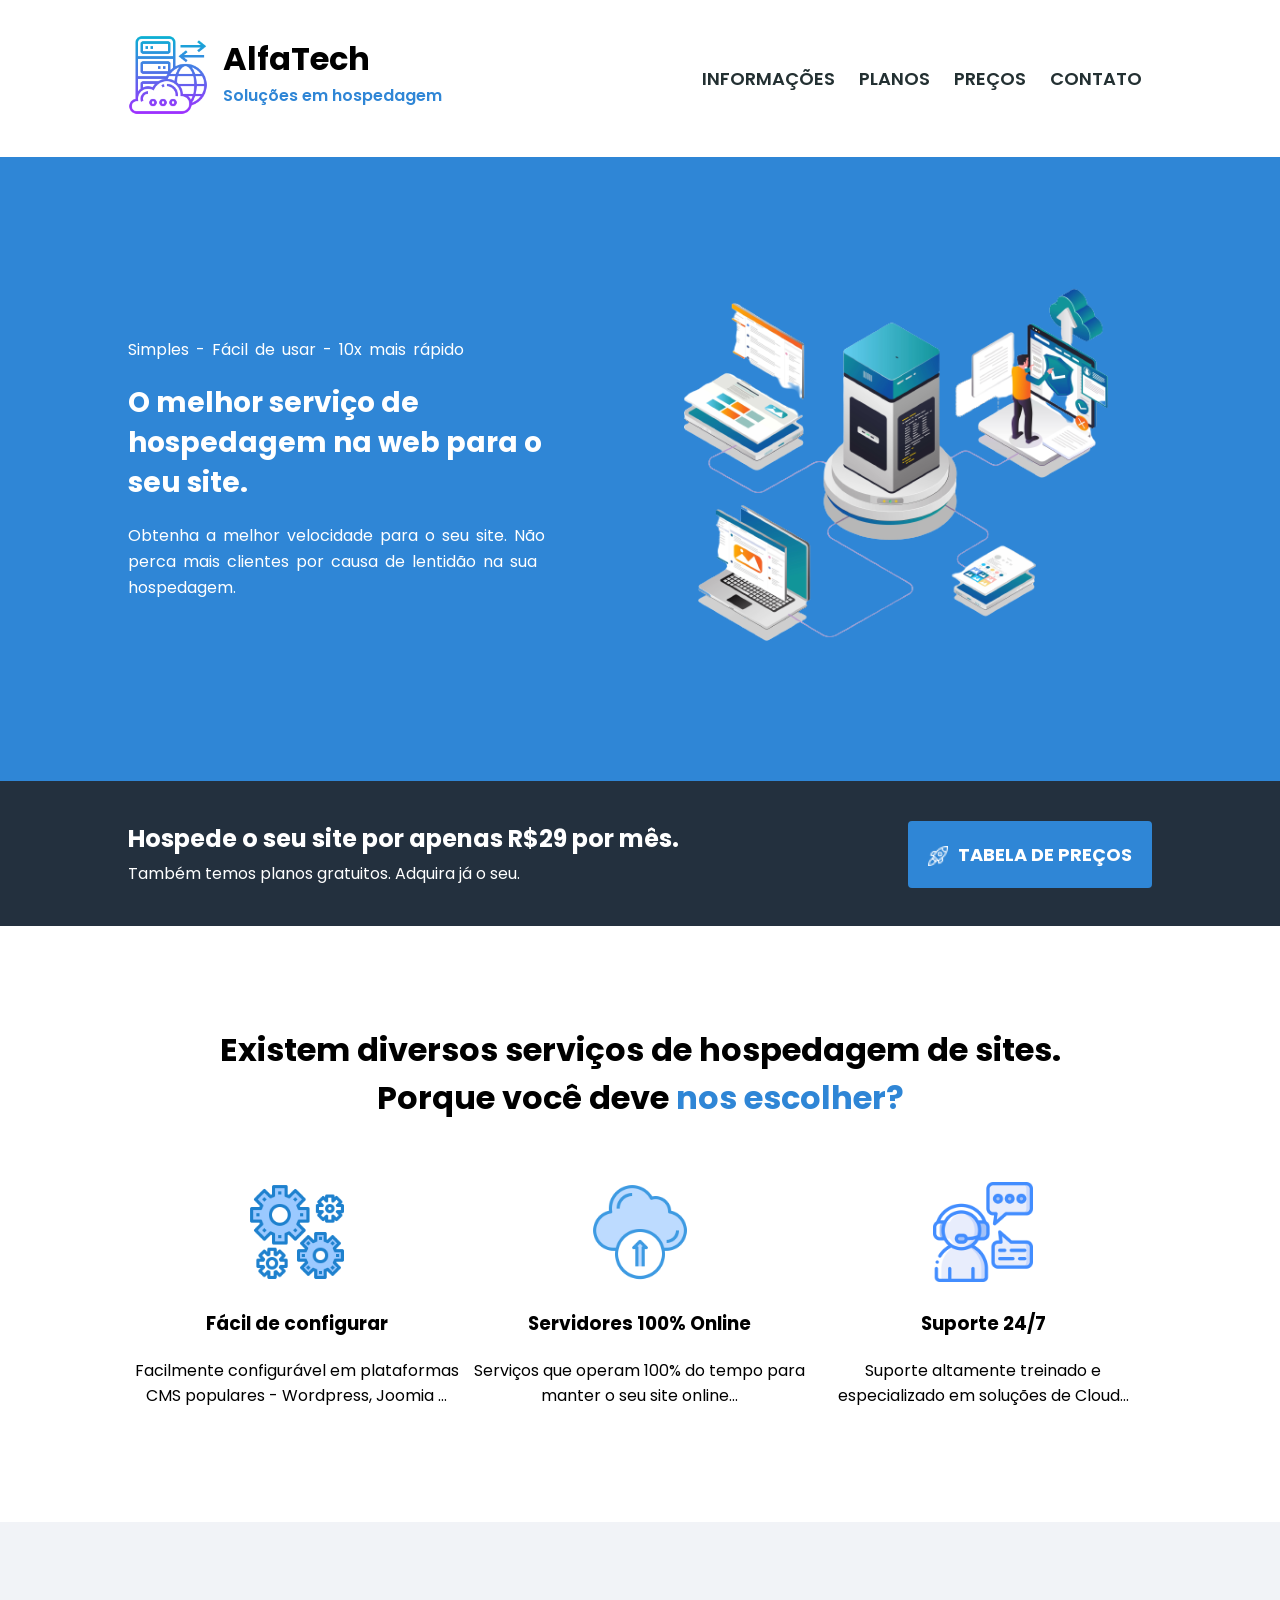
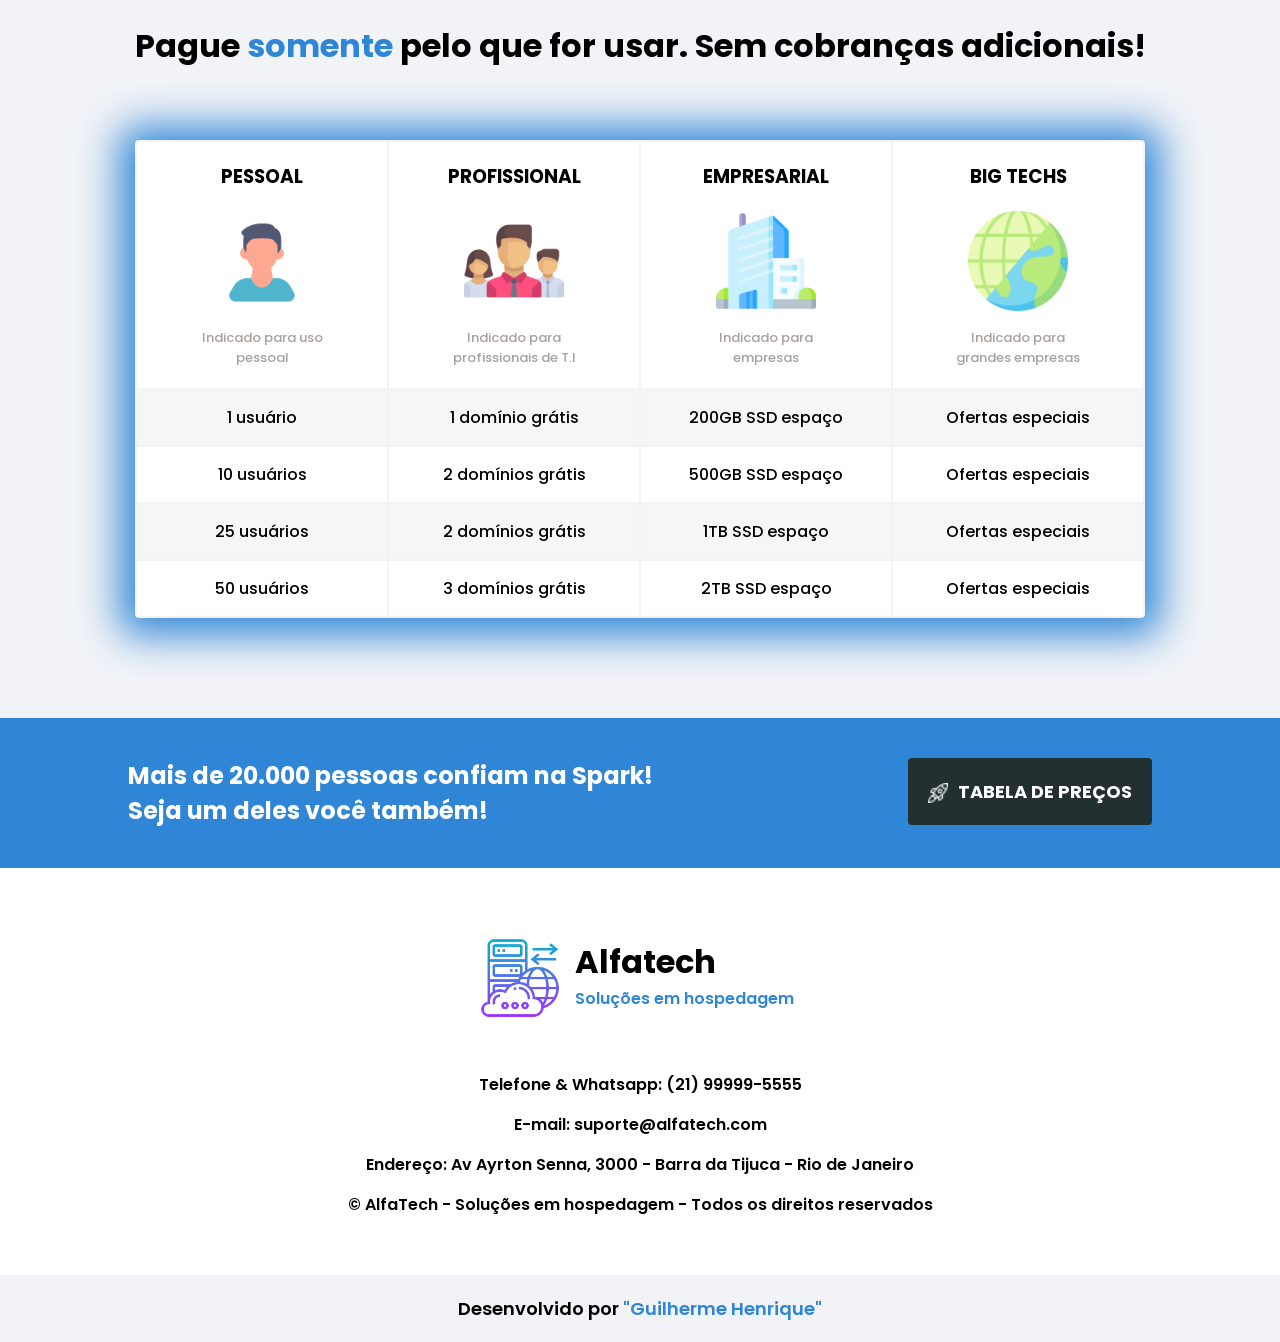
<file: index.html>
<!DOCTYPE html>
<html lang="pt-br">
   <head>
      <meta charset="UTF-8" />
      <meta name="viewport" content="width=device-width, initial-scale=1.0" />
      <link rel="preconnect" href="https://fonts.googleapis.com" />
      <link rel="preconnect" href="https://fonts.gstatic.com" crossorigin />
      <link
         href="https://fonts.googleapis.com/css2?family=Poppins:wght@400;500;600;700&display=swap"
         rel="stylesheet"
      />
      <link rel="stylesheet" href="./home.css" />
      <title>AlfaTech</title>
   </head>
   <body>
      <!--Topo-->
      <div>
         <div class="container-topo limitar-secao">
            <div class="topo-logo">
               <a href="index.html" class="logo-link">
                  <img src="./assets/logo-icone.png" alt="logotipo" />
                  <div>
                     <h1>AlfaTech</h1>
                     <p>Soluções em hospedagem</p>
                  </div></a
               >
            </div>
            <div class="topo-links">
               <a href="#informacoes">INFORMAÇÕES</a>
               <a href="#planos">PLANOS</a>
               <a href="tabeladeprecos.html">PREÇOS</a>
               <a href="#contato">CONTATO</a>
            </div>
         </div>
      </div>

      <!--Banner-->
      <div>
         <div class="secao-banner">
            <div class="container-banner limitar-secao">
               <div>
                  <p>Simples - Fácil de usar - 10x mais rápido</p>
                  <h2>
                     O melhor serviço de hospedagem na web para o seu site.
                  </h2>
                  <p>
                     Obtenha a melhor velocidade para o seu site. Não perca mais
                     clientes por causa de lentidão na sua hospedagem.
                  </p>
               </div>
               <img src="./assets/imagem-banner.png" alt="banner" />
            </div>
         </div>

         <!--Primeiro Anúncio-->
         <div class="secao-primeiro-anuncio">
            <div class="container-primeiro-anuncio limitar-secao">
               <div>
                  <h2>Hospede o seu site por apenas R$29 por mês.</h2>
                  <p>Também temos planos gratuitos. Adquira já o seu.</p>
               </div>
               <a href="tabeladeprecos.html">
                  <img src="./assets/icone-foguete.png" alt="foguete" />
                  <span>TABELA DE PREÇOS</span>
               </a>
            </div>
         </div>

         <!--Informações-->
         <div id="informacoes" class="secao-informacoes">
            <h2>
               Existem diversos serviços de hospedagem de sites. Porque você
               deve <span>nos escolher?</span>
            </h2>

            <!--1ª-->
            <div class="container-informacoes limitar-secao">
               <div>
                  <img src="./assets/icone-engrenagens.png" alt="ícone" />
                  <h3>Fácil de configurar</h3>
                  <p>
                     Facilmente configurável em plataformas CMS populares -
                     Wordpress, Joomia ...
                  </p>
               </div>
               <!--2ª-->
               <div class="card2">
                  <img src="./assets/cloud-icone.png" alt="ícone" />
                  <h3>Servidores 100% Online</h3>
                  <p>
                     Serviços que operam 100% do tempo para manter o seu site
                     online...
                  </p>
               </div>
               <!--3ª-->
               <div class="card3">
                  <img src="./assets/icone-suporte.png" alt="ícone" />
                  <h3>Suporte 24/7</h3>
                  <p>
                     Suporte altamente treinado e especializado em soluções de
                     Cloud...
                  </p>
               </div>
            </div>
         </div>
      </div>
      <!--Planos-->
      <!--1° Coluna-->
      <div id="planos" class="secao-planos">
         <h2>
            Pague <span>somente</span> pelo que for usar. Sem cobranças
            adicionais!
         </h2>
         <table>
            <thead>
               <tr>
                  <th>
                     <h3>PESSOAL</h3>
                     <img src="./assets/pessoal-icone.png" alt="ícone" />
                     <p>Indicado para uso pessoal</p>
                  </th>
                  <th>
                     <h3>PROFISSIONAL</h3>
                     <img src="./assets/equipe-icone.png" alt="ícone" />
                     <p>Indicado para profissionais de T.I</p>
                  </th>
                  <th>
                     <h3>EMPRESARIAL</h3>
                     <img src="./assets/empresa-icone.png" alt="ícone" />
                     <p>Indicado para empresas</p>
                  </th>
                  <th>
                     <h3>BIG TECHS</h3>
                     <img src="./assets/big-tech.png" alt="ícone" />
                     <p>Indicado para grandes empresas</p>
                  </th>
               </tr>
            </thead>
            <tbody>
               <tr class="linha-impar">
                  <td>1 usuário</td>
                  <td>1 domínio grátis</td>
                  <td>200GB SSD espaço</td>
                  <td>Ofertas especiais</td>
               </tr>
               <tr class="linha-par">
                  <td>10 usuários</td>
                  <td>2 domínios grátis</td>
                  <td>500GB SSD espaço</td>
                  <td>Ofertas especiais</td>
               </tr>
               <tr class="linha-impar">
                  <td>25 usuários</td>
                  <td>2 domínios grátis</td>
                  <td>1TB SSD espaço</td>
                  <td>Ofertas especiais</td>
               </tr>
               <tr class="linha-par">
                  <td>50 usuários</td>
                  <td>3 domínios grátis</td>
                  <td>2TB SSD espaço</td>
                  <td>Ofertas especiais</td>
               </tr>
            </tbody>
         </table>
      </div>
      <!--Segundo Anúncio-->
      <div class="secao-segundo-anuncio">
         <div class="container-segundo-anuncio limitar-secao">
            <h2>
               Mais de 20.000 pessoas confiam na Spark! Seja um deles você
               também!
            </h2>
            <a href="tabeladeprecos.html">
               <img src="./assets/icone-foguete.png" alt="foguete" />
               <span>TABELA DE PREÇOS</span>
            </a>
         </div>
      </div>
      <!--Rodapé-->
      <div>
         <div class="rodape-logo">
            <img src="./assets/logo-icone.png" alt="logotipo" />
            <div>
               <h1>Alfatech</h1>
               <p>Soluções em hospedagem</p>
            </div>
         </div>
         <div id="contato" class="container-contatos">
            <p>Telefone & Whatsapp: (21) 99999-5555</p>
            <p>E-mail: suporte@alfatech.com</p>
            <p>
               Endereço: Av Ayrton Senna, 3000 - Barra da Tijuca - Rio de
               Janeiro
            </p>
            <p>
               &copy; AlfaTech - Soluções em hospedagem - Todos os direitos
               reservados
            </p>
         </div>
         <div class="container-copyright">
            <p>Desenvolvido por <span>"Guilherme Henrique"</span></p>
         </div>
      </div>
   </body>
</html>
</file>
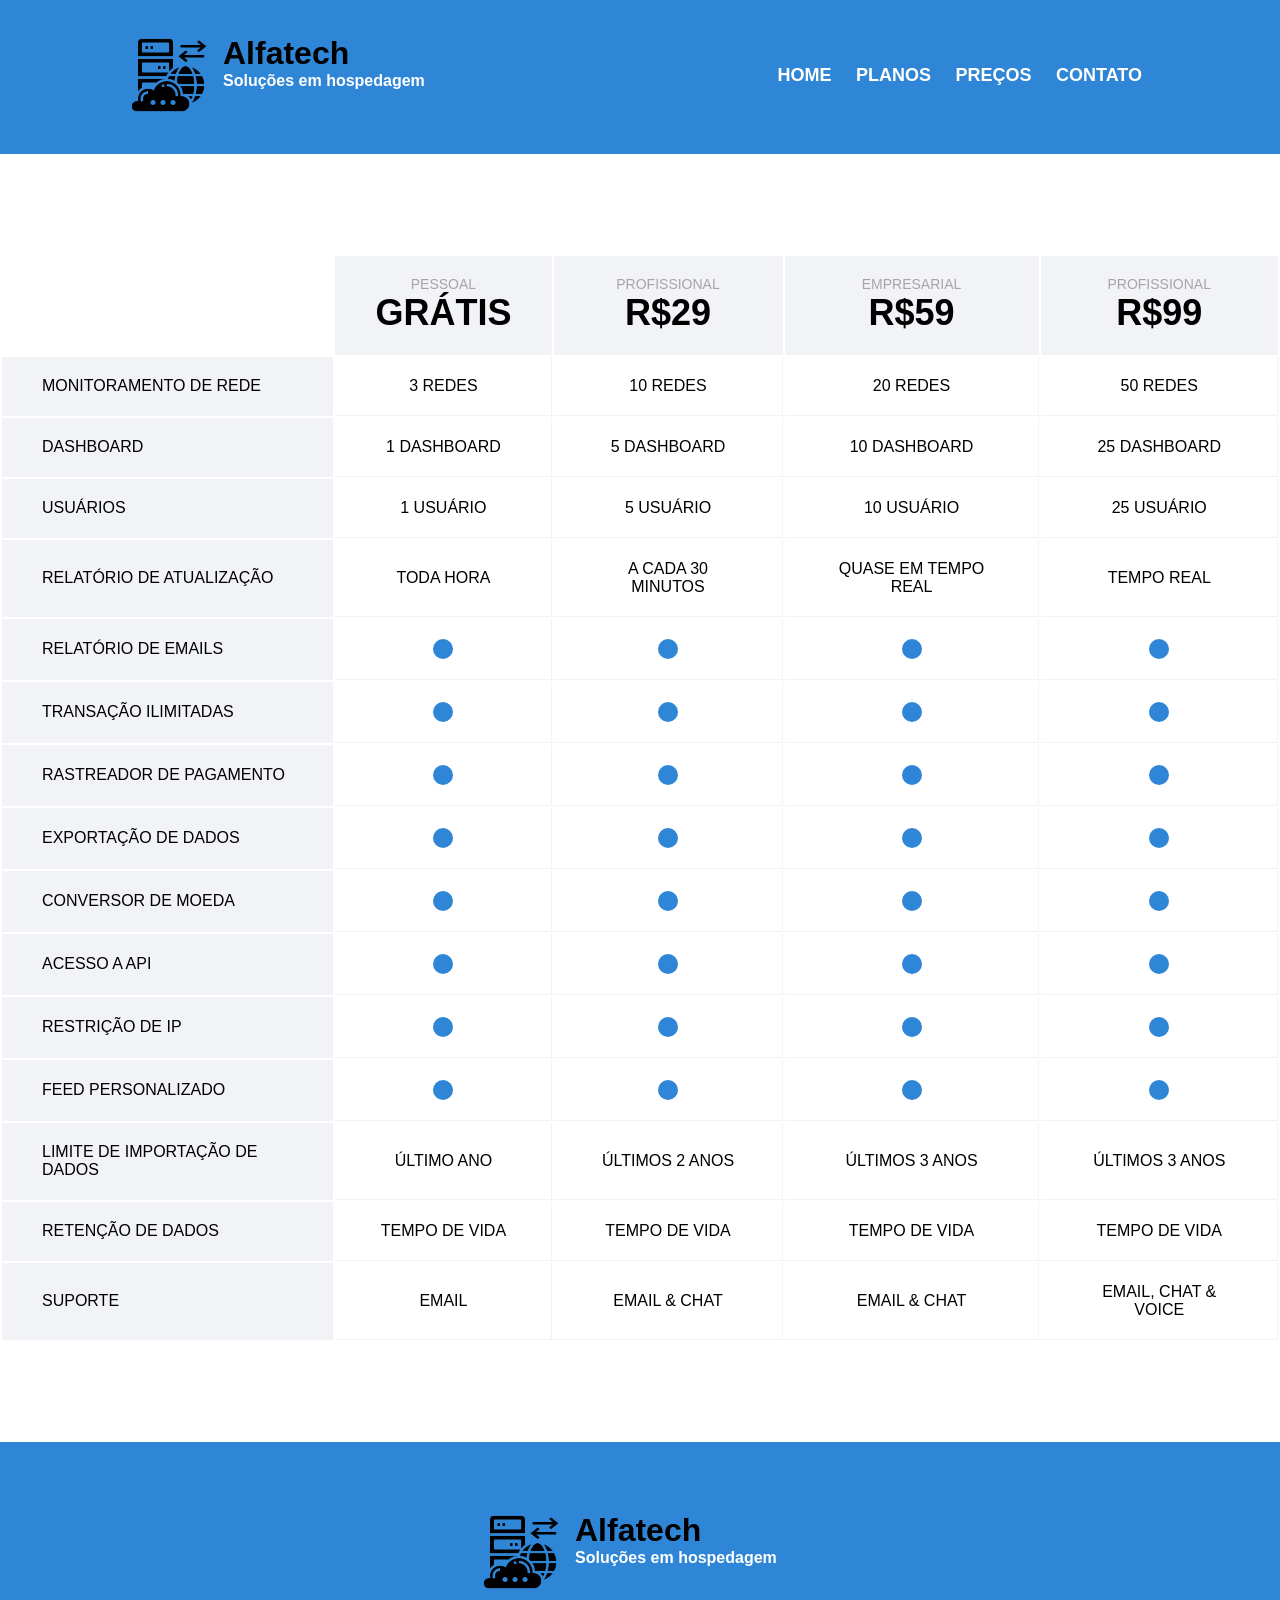
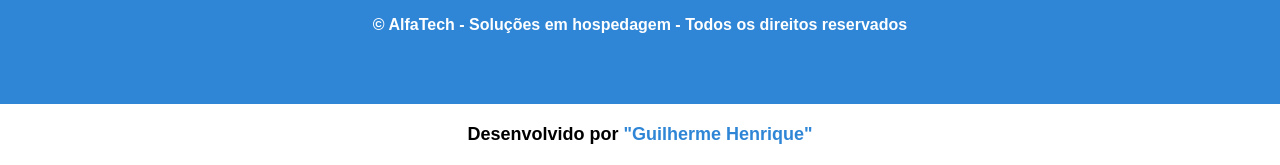
<file: tabeladeprecos.html>
<!DOCTYPE html>
<html lang="pt-br">
   <head>
      <meta charset="UTF-8" />
      <meta name="viewport" content="width=device-width, initial-scale=1.0" />
      <link rel="preconnect" href="https://fonts.googleapis.com" />
      <link rel="preconnect" href="https://fonts.gstatic.com" crossorigin />
      <link
         href="https://fonts.googleapis.com/css2?family=Poppins:wght@400;500;600;700&display=swap"
         rel="stylesheet"
      />
      <link rel="stylesheet" href="tabeladeprecos.css" />
      <title>AlfaTech</title>
   </head>
   <body>
      <!--Topo-->
      <div class="topo">
         <div class="container-topo limitar-secao">
            <div class="topo-logo">
               <a href="index.html" class="logo-link">
                  <img src="./assets/logo-icone-escuro.png" alt="" />

                  <div>
                     <h1>Alfatech</h1>
                     <p>Soluções em hospedagem</p>
                  </div>
               </a>
            </div>

            <div class="topo-links">
               <a href="index.html">HOME</a>
               <a href="index.html#planos">PLANOS</a>
               <a href="">PREÇOS</a>
               <a href="index.html#contato">CONTATO</a>
            </div>
         </div>
      </div>
      <!--Conteúdo Principal (Tabela)-->
      <div class="conteudo-principal">
         <table>
            <thead>
               <tr>
                  <th class="celula-escondida"></th>
                  <th class="celula-cabeçalho">
                     <p>PESSOAL</p>
                     <h2>GRÁTIS</h2>
                  </th>
                  <th class="celula-cabeçalho">
                     <p>PROFISSIONAL</p>
                     <h2>R$29</h2>
                  </th>
                  <th class="celula-cabeçalho">
                     <p>EMPRESARIAL</p>
                     <h2>R$59</h2>
                  </th>
                  <th class="celula-cabeçalho">
                     <p>PROFISSIONAL</p>
                     <h2>R$99</h2>
                  </th>
               </tr>
            </thead>
            <tbody>
               <tr>
                  <td class="primeira-celula">MONITORAMENTO DE REDE</td>
                  <td>3 REDES</td>
                  <td>10 REDES</td>
                  <td>20 REDES</td>
                  <td>50 REDES</td>
               </tr>
               <tr>
                  <td class="primeira-celula">DASHBOARD</td>
                  <td>1 DASHBOARD</td>
                  <td>5 DASHBOARD</td>
                  <td>10 DASHBOARD</td>
                  <td>25 DASHBOARD</td>
               </tr>
               <tr>
                  <td class="primeira-celula">USUÁRIOS</td>
                  <td>1 USUÁRIO</td>
                  <td>5 USUÁRIO</td>
                  <td>10 USUÁRIO</td>
                  <td>25 USUÁRIO</td>
               </tr>
               <tr>
                  <td class="primeira-celula">RELATÓRIO DE ATUALIZAÇÃO</td>
                  <td>TODA HORA</td>
                  <td>A CADA 30 MINUTOS</td>
                  <td>QUASE EM TEMPO REAL</td>
                  <td>TEMPO REAL</td>
               </tr>
               <tr>
                  <td class="primeira-celula">RELATÓRIO DE EMAILS</td>
                  <td>
                     <div class="marcador-azul"></div>
                  </td>
                  <td>
                     <div class="marcador-azul"></div>
                  </td>
                  <td>
                     <div class="marcador-azul"></div>
                  </td>
                  <td>
                     <div class="marcador-azul"></div>
                  </td>
               </tr>
               <tr>
                  <td class="primeira-celula">TRANSAÇÃO ILIMITADAS</td>
                  <td>
                     <div class="marcador-azul"></div>
                  </td>
                  <td>
                     <div class="marcador-azul"></div>
                  </td>
                  <td>
                     <div class="marcador-azul"></div>
                  </td>
                  <td>
                     <div class="marcador-azul"></div>
                  </td>
               </tr>
               <tr>
                  <td class="primeira-celula">RASTREADOR DE PAGAMENTO</td>
                  <td>
                     <div class="marcador-azul"></div>
                  </td>
                  <td>
                     <div class="marcador-azul"></div>
                  </td>
                  <td>
                     <div class="marcador-azul"></div>
                  </td>

                  <td>
                     <div class="marcador-azul"></div>
                  </td>
               </tr>
               <tr>
                  <td class="primeira-celula">EXPORTAÇÃO DE DADOS</td>
                  <td>
                     <div class="marcador-azul"></div>
                  </td>
                  <td>
                     <div class="marcador-azul"></div>
                  </td>
                  <td>
                     <div class="marcador-azul"></div>
                  </td>
                  <td>
                     <div class="marcador-azul"></div>
                  </td>
               </tr>
               <tr>
                  <td class="primeira-celula">CONVERSOR DE MOEDA</td>
                  <td>
                     <div class="marcador-azul"></div>
                  </td>
                  <td>
                     <div class="marcador-azul"></div>
                  </td>
                  <td>
                     <div class="marcador-azul"></div>
                  </td>
                  <td>
                     <div class="marcador-azul"></div>
                  </td>
               </tr>
               <tr>
                  <td class="primeira-celula">ACESSO A API</td>
                  <td>
                     <div class="marcador-azul"></div>
                  </td>
                  <td>
                     <div class="marcador-azul"></div>
                  </td>
                  <td>
                     <div class="marcador-azul"></div>
                  </td>
                  <td>
                     <div class="marcador-azul"></div>
                  </td>
               </tr>
               <tr>
                  <td class="primeira-celula">RESTRIÇÃO DE IP</td>
                  <td>
                     <div class="marcador-azul"></div>
                  </td>
                  <td>
                     <div class="marcador-azul"></div>
                  </td>
                  <td>
                     <div class="marcador-azul"></div>
                  </td>
                  <td>
                     <div class="marcador-azul"></div>
                  </td>
               </tr>
               <tr>
                  <td class="primeira-celula">FEED PERSONALIZADO</td>
                  <td>
                     <div class="marcador-azul"></div>
                  </td>
                  <td>
                     <div class="marcador-azul"></div>
                  </td>
                  <td>
                     <div class="marcador-azul"></div>
                  </td>
                  <td>
                     <div class="marcador-azul"></div>
                  </td>
               </tr>
               <tr>
                  <td class="primeira-celula">LIMITE DE IMPORTAÇÃO DE DADOS</td>
                  <td>ÚLTIMO ANO</td>
                  <td>ÚLTIMOS 2 ANOS</td>
                  <td>ÚLTIMOS 3 ANOS</td>
                  <td>ÚLTIMOS 3 ANOS</td>
               </tr>
               <tr>
                  <td class="primeira-celula">RETENÇÃO DE DADOS</td>
                  <td>TEMPO DE VIDA</td>
                  <td>TEMPO DE VIDA</td>
                  <td>TEMPO DE VIDA</td>
                  <td>TEMPO DE VIDA</td>
               </tr>
               <tr>
                  <td class="primeira-celula">SUPORTE</td>
                  <td>EMAIL</td>
                  <td>EMAIL & CHAT</td>
                  <td>EMAIL & CHAT</td>
                  <td>EMAIL, CHAT & VOICE</td>
               </tr>
            </tbody>
         </table>
      </div>
      <!--Rodapé-->
      <div class="rodape">
         <div class="rodape-logo">
            <img src="./assets/logo-icone-escuro.png" alt="logotipo" />
            <div>
               <h1>Alfatech</h1>
               <p>Soluções em hospedagem</p>
            </div>
         </div>
         <p class="paragrafo-rodape">
            &copy; AlfaTech - Soluções em hospedagem - Todos os direitos
            reservados
         </p>
         <div class="container-copyright">
            <p>Desenvolvido por <span>"Guilherme Henrique"</span></p>
         </div>
      </div>
   </body>
</html>
</file>
<file: home.css>
/*Estilos Globais*/

* {
   margin: 0;
   padding: 0;
   box-sizing: border-box;
   font-family: "Poppins", sans-serif;
}
html {
   scroll-behavior: smooth;
}
.limitar-secao {
   width: 100%;
   max-width: 1024px;
   margin: 0 auto;
}

.logo-link {
   color: black;
}
/*Topo da página*/
.container-topo {
   position: relative;
   padding: 35px 0px;
}

.topo-logo {
   position: relative;
}

.topo-logo img {
   width: 80px;
}

.topo-logo div {
   position: absolute;
   top: 0;
   left: 95px;
}

.topo-logo p {
   color: #2f86d6;
   font-weight: 600;
}

.topo-links {
   position: absolute;
   top: 65px;
   right: 0;
}

.topo-links a {
   font-size: 18px;
   padding: 0px 10px;
   text-decoration: none;
   font-weight: 600;
   color: #233032;
}

/*Banner da página*/
.secao-banner {
   background-color: #2f86d6;
}

.container-banner {
   position: relative;
   padding: 180px 0px;
}

.container-banner div {
   color: #fff;
   width: 470px;
}

.container-banner div p {
   font-size: 16px;
   line-height: 26px;
   word-spacing: 3px;
}

.container-banner div h2 {
   font-size: 28px;
   line-height: 40px;
   margin: 20px 0px;
}

.container-banner img {
   width: 50%;
   position: absolute;
   top: 100px;
   right: 0;
}

/*Seção Primeiro Anúncio*/
.secao-primeiro-anuncio {
   background-color: #23303e;
   color: #fff;
}

.container-primeiro-anuncio {
   position: relative;
   padding: 40px 0;
}

.container-primeiro-anuncio div {
   width: 600px;
}

.container-primeiro-anuncio div h2 {
   margin-bottom: 5px;
}

.container-primeiro-anuncio a {
   position: absolute;
   top: 40px;
   right: 0;
   font-size: 18px;
   font-weight: 700;
   padding: 20px;
   border-radius: 4px;
   text-decoration: none;
   text-align: center;
   background-color: #2f86d6;
   color: #fff;
   cursor: pointer;
}

.container-primeiro-anuncio a img {
   position: absolute;
   top: 25px;
   left: 0;
   width: 20px;
   margin-left: 20px;
}

.container-primeiro-anuncio a span {
   margin-left: 30px;
}

/*Seção Informações*/
.secao-informacoes {
   padding: 100px 0px;
   text-align: center;
}

.secao-informacoes h2 {
   width: 900px;
   font-size: 32px;
   margin: 0px auto 60px;
}

.secao-informacoes h2 span {
   color: #2f86d6;
}

.container-informacoes {
   position: relative;
   height: 240px;
}

.container-informacoes div {
   width: 33%;
   position: absolute;
   top: 0;
}

.card2 {
   left: 343px;
}

.card3 {
   right: 0;
}

.container-informacoes div img {
   width: 100px;
}

.container-informacoes div h3 {
   margin: 20px;
}

/* Seção Planos*/
.secao-planos {
   padding: 100px 0px;
   background-color: #f1f3f7;
}

.secao-planos h2 {
   text-align: center;
   margin-bottom: 70px;
   font-size: 32px;
}

.secao-planos h2 span {
   color: #2f86d6;
}

table {
   border-radius: 4px;
   margin: auto;
   box-shadow: 0px 2px 40px 15px rgba(47, 134, 214, 1);
}

table thead th {
   text-align: center;
   padding: 20px 0px;
   background-color: #fff;
}

table thead th h3 {
   margin-bottom: 20px;
}

table thead th img {
   width: 100px;
   margin: auto;
}

table thead th p {
   max-width: 150px;
   margin: auto;
   padding-top: 10px;
   font-size: 13px;
   font-weight: 500;
   color: #a89f9f;
}

table tbody td {
   width: 250px;
   max-width: 1024px;
   text-align: center;
   font-weight: 500;
   padding: 15px;
}

.linha-impar {
   background-color: #f6f6f6;
}
.linha-par {
   background-color: #fff;
}

/* Seção Segundo Anúncio*/
.secao-segundo-anuncio {
   background-color: #2f86d6;
}

.container-segundo-anuncio {
   position: relative;
   padding: 40px 0;
}

.container-segundo-anuncio h2 {
   color: #fff;
   width: 550px;
}

.container-segundo-anuncio a {
   position: absolute;
   top: 40px;
   right: 0;
   font-size: 18px;
   font-weight: 700;
   padding: 20px;
   border-radius: 4px;
   text-decoration: none;
   text-align: center;
   background-color: #233032;
   color: #fff;
   cursor: pointer;
}

.container-segundo-anuncio a img {
   position: absolute;
   top: 25px;
   left: 0;
   width: 20px;
   margin-left: 20px;
}

.container-segundo-anuncio a span {
   margin-left: 30px;
}

/*Rodapé*/
.rodape-logo {
   width: 320px;
   position: relative;
   margin: 70px auto 40px;
}

.rodape-logo img {
   width: 80px;
}

.rodape-logo div {
   position: absolute;
   left: 95px;
   top: 0;
}

.rodape-logo p {
   color: #2f86d6;
   font-weight: 600;
}

.container-contatos {
   text-align: center;
   margin-bottom: 50px;
   line-height: 40px;
   font-size: 16px;
   font-weight: 600;
}

.container-copyright {
   font-size: 18px;
   font-weight: 600;
   text-align: center;
   padding: 20px 0px;
   background-color: #f1f3f7;
}
.container-copyright span {
   color: #2f86d6;
}
</file>
<file: tabeladeprecos.css>
/*Estilos globais*/
* {
   margin: 0;
   padding: 0;
   box-sizing: border-box;
   font-family: "Poppind", sans-serif;
}
/*Telas pequenas*/

html {
   scroll-behavior: smooth;
}

.limitar-secao {
   width: 100%;
   max-width: 1024px;
   margin: 0 auto;
}

.logo-link {
   color: black;
}

/*Topo da página*/
.topo {
   background-color: #2f86d6;
}

.container-topo {
   position: relative;
   padding: 35px 0px;
}

.topo-logo {
   position: relative;
}

.topo-logo img {
   width: 80px;
}

.topo-logo div {
   position: absolute;
   top: 0;
   left: 95px;
}

.topo-links {
   position: absolute;
   top: 65px;
   right: 0;
}

.topo-logo p {
   color: #fff;
   font-weight: 600;
}

.topo-links a {
   font-size: 18px;
   padding: 10px;
   text-decoration: none;
   font-weight: 600;
   color: #fff;
}

/*Seção conteúdo principal*/
.conteudo-principal {
   padding: 100px 0px;
}

.conteudo-principal table {
   margin: auto;
}

.celula-escondida {
   visibility: hidden;
}

.celula-cabeçalho {
   text-align: center;
   padding: 20px 40px;
   border-bottom: 1px solid #f1f3f7;
   border-right: 1px solid #f1f3f7;
   background-color: #f1f3f7;
}

.celula-cabeçalho p {
   font-size: 14px;
   font-weight: 500;
   color: #a8a4a4;
}

.celula-cabeçalho h2 {
   font-size: 36px;
}

table tbody td {
   text-align: center;
   padding: 20px 40px;
   border-bottom: 1px solid #f1f3f7;
   border-right: 1px solid #f1f3f7;
}

.primeira-celula {
   background-color: #f1f3f7;
   font-weight: 500;
   text-align: left;
}

.marcador-azul {
   width: 20px;
   height: 20px;
   margin: auto;
   background-color: #2f86d6;
   border-radius: 100px;
}

/*Seção rodapé*/
.rodape {
   padding-top: 70px;
   background-color: #2f86d6;
}

.rodape-logo {
   position: relative;
   width: 320px;
   margin: auto;
}

.rodape-logo img {
   width: 80px;
}

.rodape-logo div {
   position: absolute;
   top: 0;
   left: 95px;
}

.rodape-logo p {
   color: #fff;
   text-align: #fff;
   font-size: 16px;
   font-weight: 600;
}

.paragrafo-rodape {
   text-align: center;
   color: #fff;
   font-size: 16px;
   font-weight: 600;
   margin: 20px 0 70px;
}

.container-copyright {
   width: 100%;
   font-size: 18px;
   font-weight: 600;
   text-align: center;
   padding: 20px 0px;
   background-color: #fff;
}

.container-copyright span {
   color: #2f86d6;
}
</file>
